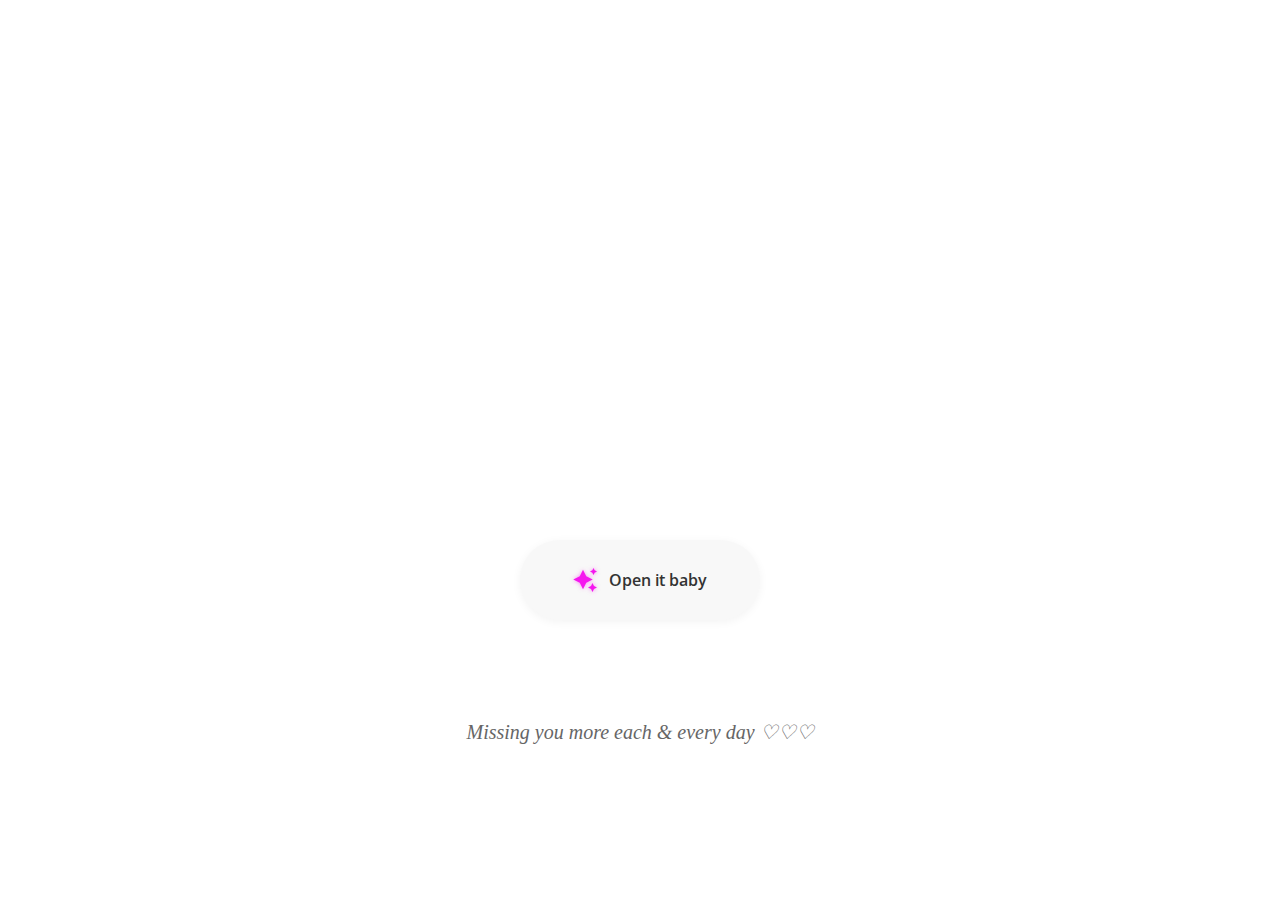
<file: index.html>
<html lang="en">
  <head>
    <meta charset="UTF-8" />
    <meta name="viewport" content="width=device-width, initial-scale=1.0" />
    <link rel="shortcut icon" href="images/gift.png" type="image/x-icon" />
    <link rel="stylesheet" href="css/index.css" />

    <!-- Document Title -->
    <title>Open it baby</title>
  </head>

  <body>
    <!-- Background -->
    <div class="night"></div>

    <!-- Title -->
    <h1 class="title"></h1>

    <!-- Button -->
    <div
      style="
        position: absolute;
        top: 60vh;
        width: 100%;
        display: flex;
        justify-content: center;
      "
    >
      <a href="flower.html" class="btn">
        <svg
          height="24"
          width="24"
          fill="#f516ee"
          viewBox="0 0 24 24"
          data-name="Layer 1"
          id="Layer_1"
          class="sparkle"
        >
          <path
            d="M10,21.236,6.755,14.745.264,11.5,6.755,8.255,10,1.764l3.245,6.491L19.736,11.5l-6.491,3.245ZM18,21l1.5,3L21,21l3-1.5L21,18l-1.5-3L18,18l-3,1.5ZM19.333,4.667,20.5,7l1.167-2.333L24,3.5,21.667,2.333,20.5,0,19.333,2.333,17,3.5Z"
          ></path>
        </svg>

        <span class="text">Open it baby</span>
      </a>
    </div>

    <div
      style="
        position: absolute;
        top: 80vh;
        width: 100%;
        display: flex;
        justify-content: center;
      "
    >
      <i style="color: #666; font-size: 20px"
        >Missing you more each & every day ♡♡♡</i
      >
    </div>

    <script src="js/index.js"></script>
  </body>
</html>
</file>
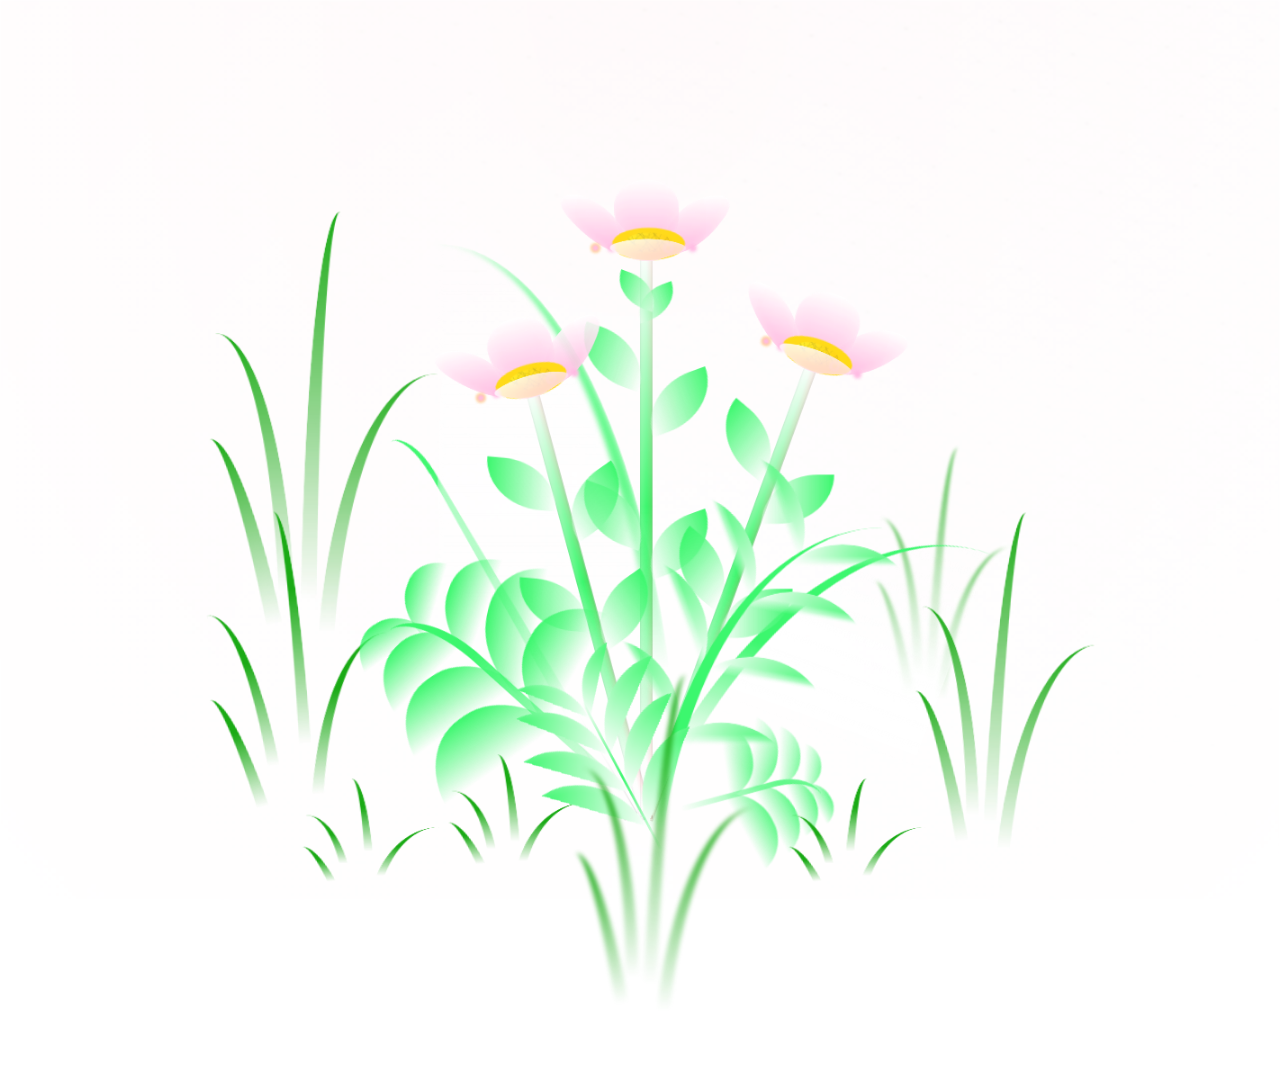
<file: flower.html>
<!DOCTYPE html>
<html lang="en">

<head>
  <meta charset="UTF-8">
  <meta http-equiv="X-UA-Compatible" content="IE=edge">
  <meta name="viewport" content="width=device-width, initial-scale=1.0">
  <link rel="shortcut icon" href="images/gift.png" type="image/x-icon">
  <link rel="stylesheet" href="css/style.css">

  <!-- Document Title -->
  <title>Hope you like it</title>
</head>

<body class="not-loaded">
  <!-- Background -->
  <div class="day"></div>

  <!-- Flower -->
  <div class="flowers">
    <div class="flower flower--1">
      <div class="flower__leafs flower__leafs--1">
        <div class="flower__leaf flower__leaf--1"></div>
        <div class="flower__leaf flower__leaf--2"></div>
        <div class="flower__leaf flower__leaf--3"></div>
        <div class="flower__leaf flower__leaf--4"></div>
        <div class="flower__white-circle"></div>

        <div class="flower__light flower__light--1"></div>
        <div class="flower__light flower__light--2"></div>
        <div class="flower__light flower__light--3"></div>
        <div class="flower__light flower__light--4"></div>
        <div class="flower__light flower__light--5"></div>
        <div class="flower__light flower__light--6"></div>
        <div class="flower__light flower__light--7"></div>
        <div class="flower__light flower__light--8"></div>

      </div>
      <div class="flower__line">
        <div class="flower__line__leaf flower__line__leaf--1"></div>
        <div class="flower__line__leaf flower__line__leaf--2"></div>
        <div class="flower__line__leaf flower__line__leaf--3"></div>
        <div class="flower__line__leaf flower__line__leaf--4"></div>
        <div class="flower__line__leaf flower__line__leaf--5"></div>
        <div class="flower__line__leaf flower__line__leaf--6"></div>
      </div>
    </div>

    <div class="flower flower--2">
      <div class="flower__leafs flower__leafs--2">
        <div class="flower__leaf flower__leaf--1"></div>
        <div class="flower__leaf flower__leaf--2"></div>
        <div class="flower__leaf flower__leaf--3"></div>
        <div class="flower__leaf flower__leaf--4"></div>
        <div class="flower__white-circle"></div>

        <div class="flower__light flower__light--1"></div>
        <div class="flower__light flower__light--2"></div>
        <div class="flower__light flower__light--3"></div>
        <div class="flower__light flower__light--4"></div>
        <div class="flower__light flower__light--5"></div>
        <div class="flower__light flower__light--6"></div>
        <div class="flower__light flower__light--7"></div>
        <div class="flower__light flower__light--8"></div>

      </div>
      <div class="flower__line">
        <div class="flower__line__leaf flower__line__leaf--1"></div>
        <div class="flower__line__leaf flower__line__leaf--2"></div>
        <div class="flower__line__leaf flower__line__leaf--3"></div>
        <div class="flower__line__leaf flower__line__leaf--4"></div>
      </div>
    </div>

    <div class="flower flower--3">
      <div class="flower__leafs flower__leafs--3">
        <div class="flower__leaf flower__leaf--1"></div>
        <div class="flower__leaf flower__leaf--2"></div>
        <div class="flower__leaf flower__leaf--3"></div>
        <div class="flower__leaf flower__leaf--4"></div>
        <div class="flower__white-circle"></div>

        <div class="flower__light flower__light--1"></div>
        <div class="flower__light flower__light--2"></div>
        <div class="flower__light flower__light--3"></div>
        <div class="flower__light flower__light--4"></div>
        <div class="flower__light flower__light--5"></div>
        <div class="flower__light flower__light--6"></div>
        <div class="flower__light flower__light--7"></div>
        <div class="flower__light flower__light--8"></div>

      </div>
      <div class="flower__line">
        <div class="flower__line__leaf flower__line__leaf--1"></div>
        <div class="flower__line__leaf flower__line__leaf--2"></div>
        <div class="flower__line__leaf flower__line__leaf--3"></div>
        <div class="flower__line__leaf flower__line__leaf--4"></div>
      </div>
    </div>

    <div class="grow-ans" style="--d:1.2s">
      <div class="flower__g-long">
        <div class="flower__g-long__top"></div>
        <div class="flower__g-long__bottom"></div>
      </div>
    </div>

    <div class="growing-grass">
      <div class="flower__grass flower__grass--1">
        <div class="flower__grass--top"></div>
        <div class="flower__grass--bottom"></div>
        <div class="flower__grass__leaf flower__grass__leaf--1"></div>
        <div class="flower__grass__leaf flower__grass__leaf--2"></div>
        <div class="flower__grass__leaf flower__grass__leaf--3"></div>
        <div class="flower__grass__leaf flower__grass__leaf--4"></div>
        <div class="flower__grass__leaf flower__grass__leaf--5"></div>
        <div class="flower__grass__leaf flower__grass__leaf--6"></div>
        <div class="flower__grass__leaf flower__grass__leaf--7"></div>
        <div class="flower__grass__leaf flower__grass__leaf--8"></div>
        <div class="flower__grass__overlay"></div>
      </div>
    </div>

    <div class="growing-grass">
      <div class="flower__grass flower__grass--2">
        <div class="flower__grass--top"></div>
        <div class="flower__grass--bottom"></div>
        <div class="flower__grass__leaf flower__grass__leaf--1"></div>
        <div class="flower__grass__leaf flower__grass__leaf--2"></div>
        <div class="flower__grass__leaf flower__grass__leaf--3"></div>
        <div class="flower__grass__leaf flower__grass__leaf--4"></div>
        <div class="flower__grass__leaf flower__grass__leaf--5"></div>
        <div class="flower__grass__leaf flower__grass__leaf--6"></div>
        <div class="flower__grass__leaf flower__grass__leaf--7"></div>
        <div class="flower__grass__leaf flower__grass__leaf--8"></div>
        <div class="flower__grass__overlay"></div>
      </div>
    </div>

    <div class="grow-ans" style="--d:2.4s">
      <div class="flower__g-right flower__g-right--1">
        <div class="leaf"></div>
      </div>
    </div>

    <div class="grow-ans" style="--d:2.8s">
      <div class="flower__g-right flower__g-right--2">
        <div class="leaf"></div>
      </div>
    </div>

    <div class="grow-ans" style="--d:2.8s">
      <div class="flower__g-front">
        <div class="flower__g-front__leaf-wrapper flower__g-front__leaf-wrapper--1">
          <div class="flower__g-front__leaf"></div>
        </div>
        <div class="flower__g-front__leaf-wrapper flower__g-front__leaf-wrapper--2">
          <div class="flower__g-front__leaf"></div>
        </div>
        <div class="flower__g-front__leaf-wrapper flower__g-front__leaf-wrapper--3">
          <div class="flower__g-front__leaf"></div>
        </div>
        <div class="flower__g-front__leaf-wrapper flower__g-front__leaf-wrapper--4">
          <div class="flower__g-front__leaf"></div>
        </div>
        <div class="flower__g-front__leaf-wrapper flower__g-front__leaf-wrapper--5">
          <div class="flower__g-front__leaf"></div>
        </div>
        <div class="flower__g-front__leaf-wrapper flower__g-front__leaf-wrapper--6">
          <div class="flower__g-front__leaf"></div>
        </div>
        <div class="flower__g-front__leaf-wrapper flower__g-front__leaf-wrapper--7">
          <div class="flower__g-front__leaf"></div>
        </div>
        <div class="flower__g-front__leaf-wrapper flower__g-front__leaf-wrapper--8">
          <div class="flower__g-front__leaf"></div>
        </div>
        <div class="flower__g-front__line"></div>
      </div>
    </div>

    <div class="grow-ans" style="--d:3.2s">
      <div class="flower__g-fr">
        <div class="leaf"></div>
        <div class="flower__g-fr__leaf flower__g-fr__leaf--1"></div>
        <div class="flower__g-fr__leaf flower__g-fr__leaf--2"></div>
        <div class="flower__g-fr__leaf flower__g-fr__leaf--3"></div>
        <div class="flower__g-fr__leaf flower__g-fr__leaf--4"></div>
        <div class="flower__g-fr__leaf flower__g-fr__leaf--5"></div>
        <div class="flower__g-fr__leaf flower__g-fr__leaf--6"></div>
        <div class="flower__g-fr__leaf flower__g-fr__leaf--7"></div>
        <div class="flower__g-fr__leaf flower__g-fr__leaf--8"></div>
      </div>
    </div>

    <div class="long-g long-g--0">
      <div class="grow-ans" style="--d:3s">
        <div class="leaf leaf--0"></div>
      </div>
      <div class="grow-ans" style="--d:2.2s">
        <div class="leaf leaf--1"></div>
      </div>
      <div class="grow-ans" style="--d:3.4s">
        <div class="leaf leaf--2"></div>
      </div>
      <div class="grow-ans" style="--d:3.6s">
        <div class="leaf leaf--3"></div>
      </div>
    </div>

    <div class="long-g long-g--1">
      <div class="grow-ans" style="--d:3.6s">
        <div class="leaf leaf--0"></div>
      </div>
      <div class="grow-ans" style="--d:3.8s">
        <div class="leaf leaf--1"></div>
      </div>
      <div class="grow-ans" style="--d:4s">
        <div class="leaf leaf--2"></div>
      </div>
      <div class="grow-ans" style="--d:4.2s">
        <div class="leaf leaf--3"></div>
      </div>
    </div>

    <div class="long-g long-g--2">
      <div class="grow-ans" style="--d:4s">
        <div class="leaf leaf--0"></div>
      </div>
      <div class="grow-ans" style="--d:4.2s">
        <div class="leaf leaf--1"></div>
      </div>
      <div class="grow-ans" style="--d:4.4s">
        <div class="leaf leaf--2"></div>
      </div>
      <div class="grow-ans" style="--d:4.6s">
        <div class="leaf leaf--3"></div>
      </div>
    </div>

    <div class="long-g long-g--3">
      <div class="grow-ans" style="--d:4s">
        <div class="leaf leaf--0"></div>
      </div>
      <div class="grow-ans" style="--d:4.2s">
        <div class="leaf leaf--1"></div>
      </div>
      <div class="grow-ans" style="--d:3s">
        <div class="leaf leaf--2"></div>
      </div>
      <div class="grow-ans" style="--d:3.6s">
        <div class="leaf leaf--3"></div>
      </div>
    </div>

    <div class="long-g long-g--4">
      <div class="grow-ans" style="--d:4s">
        <div class="leaf leaf--0"></div>
      </div>
      <div class="grow-ans" style="--d:4.2s">
        <div class="leaf leaf--1"></div>
      </div>
      <div class="grow-ans" style="--d:3s">
        <div class="leaf leaf--2"></div>
      </div>
      <div class="grow-ans" style="--d:3.6s">
        <div class="leaf leaf--3"></div>
      </div>
    </div>

    <div class="long-g long-g--5">
      <div class="grow-ans" style="--d:4s">
        <div class="leaf leaf--0"></div>
      </div>
      <div class="grow-ans" style="--d:4.2s">
        <div class="leaf leaf--1"></div>
      </div>
      <div class="grow-ans" style="--d:3s">
        <div class="leaf leaf--2"></div>
      </div>
      <div class="grow-ans" style="--d:3.6s">
        <div class="leaf leaf--3"></div>
      </div>
    </div>

    <div class="long-g long-g--6">
      <div class="grow-ans" style="--d:4.2s">
        <div class="leaf leaf--0"></div>
      </div>
      <div class="grow-ans" style="--d:4.4s">
        <div class="leaf leaf--1"></div>
      </div>
      <div class="grow-ans" style="--d:4.6s">
        <div class="leaf leaf--2"></div>
      </div>
      <div class="grow-ans" style="--d:4.8s">
        <div class="leaf leaf--3"></div>
      </div>
    </div>

    <div class="long-g long-g--7">
      <div class="grow-ans" style="--d:3s">
        <div class="leaf leaf--0"></div>
      </div>
      <div class="grow-ans" style="--d:3.2s">
        <div class="leaf leaf--1"></div>
      </div>
      <div class="grow-ans" style="--d:3.5s">
        <div class="leaf leaf--2"></div>
      </div>
      <div class="grow-ans" style="--d:3.6s">
        <div class="leaf leaf--3"></div>
      </div>
    </div>
  </div>

  <!-- Title -->
   <div style="position: absolute; top: 0; width: 100%; left: 0; padding: 0 20px; margin-top: 20px;">
     <p class="title"><span id="title"></span></p>
   </div>

</body>

</html>

<!-- Import Javascript -->
<script src="js/main.js"></script>
</file>
<file: css/index.css>
@import url("https://fonts.googleapis.com/css2?family=Open+Sans:ital,wght@0,300..800;1,300..800&family=Roboto:ital,wght@0,100;0,300;0,400;0,500;0,700;0,900;1,100;1,300;1,400;1,500;1,700;1,900&display=swap");

*,
*::after,
*::before {
  padding: 0;
  margin: 0;
  box-sizing: border-box;
}

:root {
  --light-color: #fff;
  --accent-color: #f516ee;
  --text-color: #333;
  --button-bg: #f8f8f8;
  --button-hover: #f0c4e8;
}

.day {
  position: fixed;
  left: 50%;
  top: 0;
  transform: translateX(-50%);
  width: 100%;
  height: 100%;
  filter: blur(0.1vmin);
  background-image: radial-gradient(
      ellipse at top,
      transparent 0%,
      var(--light-color)
    ),
    radial-gradient(
      ellipse at bottom,
      var(--light-color),
      rgba(255, 192, 203, 0.1)
    ),
    repeating-linear-gradient(
      220deg,
      rgba(255, 255, 255, 0.8) 0px,
      rgba(255, 255, 255, 0.8) 19px,
      transparent 19px,
      transparent 22px
    ),
    repeating-linear-gradient(
      189deg,
      rgba(255, 255, 255, 0.8) 0px,
      rgba(255, 255, 255, 0.8) 19px,
      transparent 19px,
      transparent 22px
    ),
    repeating-linear-gradient(
      148deg,
      rgba(255, 255, 255, 0.8) 0px,
      rgba(255, 255, 255, 0.8) 19px,
      transparent 19px,
      transparent 22px
    ),
    linear-gradient(90deg, rgb(255, 255, 250), rgb(240, 240, 240));
}

.title {
  position: absolute;
  top: 0;
  left: 0;
  color: var(--text-color);
  font-family: "Open Sans", sans-serif;
  padding: 0 20px;

  display: flex;
  flex-wrap: wrap;
  justify-content: center;
  align-content: center;
  align-items: center;

  width: 100%;
  height: 100vh;
  text-shadow: 0 0 20px rgba(0, 0, 0, 0.1);
  letter-spacing: 0px;
}

@media (min-width: 500px) {
  .title {
    letter-spacing: 20px;
  }
}

@keyframes typing {
  from {
    opacity: 0;
  }

  to {
    opacity: 1;
  }
}

/* Terapkan animasi dengan delay */
.title span {
  opacity: 0;
  animation: typing 1s ease forwards;
  animation-delay: var(--delay);
}

a {
  text-decoration: none;
}

.btn {
  border: none;
  width: 15em;
  height: 5em;
  border-radius: 3em;
  display: flex;
  justify-content: center;
  align-items: center;
  gap: 12px;
  background: var(--button-bg);
  cursor: pointer;
  transition: all 450ms ease-in-out;
  box-shadow: 0 2px 10px rgba(0, 0, 0, 0.05);
}

.sparkle {
  fill: var(--accent-color);
  transition: all 800ms ease;
  filter: drop-shadow(0 0 2px rgba(245, 22, 238, 0.5));
}

.text {
  font-family: "Open Sans", sans-serif;
  font-weight: 600;
  color: var(--text-color);
  font-size: medium;
}

.btn:hover {
  background: linear-gradient(0deg, var(--button-hover), var(--accent-color));
  box-shadow: inset 0px 1px 0px 0px rgba(255, 255, 255, 0.4),
    inset 0px -4px 0px 0px rgba(0, 0, 0, 0.1),
    0px 0px 0px 4px rgba(255, 255, 255, 0.2),
    0px 0px 180px 0px var(--accent-color);
  transform: translateY(-2px);
}

.btn:hover .text {
  color: var(--text-color);
}

.btn:hover .sparkle {
  fill: var(--accent-color);
  transform: scale(2.1);
  filter: drop-shadow(0 0 4px rgba(245, 22, 238, 0.8));
}

@keyframes bellshake {
  0% {
    transform: rotate(0);
  }
  15% {
    transform: rotate(5deg);
  }
  30% {
    transform: rotate(-5deg);
  }
  45% {
    transform: rotate(4deg);
  }
  60% {
    transform: rotate(-4deg);
  }
  75% {
    transform: rotate(2deg);
  }
  85% {
    transform: rotate(-2deg);
  }
  92% {
    transform: rotate(1deg);
  }
  100% {
    transform: rotate(0);
  }
}
</file>
<file: css/style.css>
@import url("https://fonts.googleapis.com/css2?family=Open+Sans:ital,wght@0,300..800;1,300..800&family=Roboto:ital,wght@0,100;0,300;0,400;0,500;0,700;0,900;1,100;1,300;1,400;1,500;1,700;1,900&display=swap");
*,
*::after,
*::before {
  padding: 0;
  margin: 0;
  box-sizing: border-box;
}

:root {
  --light-color: #fff;
  --accent-color: #f516ee;
  --text-color: #333;
  --flower-pink: #ffaada;
  --flower-light: #ffb6e1;
  --flower-green: #3cf76e;
  --flower-yellow: #ffd700;
}

p {
  margin: 0 auto;
}

.title {
  position: absolute;
  top: 0;
  left: 0;
  width: 100%;
  padding: 0 20px;
  margin-top: 20px;
  
  /* Text formatting */
  font-family: "Open Sans", serif;
  font-style: normal;
  color: #ff7bbd;
  text-align: start;
  line-height: 1.5;
  letter-spacing: 0.5px;
  word-spacing: 2px;
}

body {
  display: flex;
  align-items: flex-end;
  justify-content: center;
  min-height: 100vh;
  background-color: var(--light-color);
  overflow: hidden;
  perspective: 1000px;
}

.day {
  position: fixed;
  left: 50%;
  top: 0;
  transform: translateX(-50%);
  width: 100%;
  height: 100%;
  filter: blur(0.1vmin);
  background-image: radial-gradient(
      ellipse at top,
      transparent 0%,
      var(--light-color)
    ),
    radial-gradient(
      ellipse at bottom,
      var(--light-color),
      rgba(255, 192, 203, 0.1)
    ),
    repeating-linear-gradient(
      220deg,
      rgba(255, 255, 255, 0.8) 0px,
      rgba(255, 255, 255, 0.8) 19px,
      transparent 19px,
      transparent 22px
    ),
    repeating-linear-gradient(
      189deg,
      rgba(255, 255, 255, 0.8) 0px,
      rgba(255, 255, 255, 0.8) 19px,
      transparent 19px,
      transparent 22px
    ),
    repeating-linear-gradient(
      148deg,
      rgba(255, 255, 255, 0.8) 0px,
      rgba(255, 255, 255, 0.8) 19px,
      transparent 19px,
      transparent 22px
    ),
    linear-gradient(90deg, rgb(255, 255, 250), rgb(240, 240, 240));
}

.flowers {
  position: relative;
  transform: scale(0.9);
}

.flower {
  position: absolute;
  bottom: 10vmin;
  transform-origin: bottom center;
  z-index: 10;
  --fl-speed: 0.8s;
}

.flower--1 {
  animation: moving-flower-1 4s linear infinite;
}

.flower--1 .flower__line {
  height: 70vmin;
  animation-delay: 0.3s;
}

.flower--1 .flower__line__leaf--1 {
  animation: blooming-leaf-right var(--fl-speed) 1.6s backwards;
}

.flower--1 .flower__line__leaf--2 {
  animation: blooming-leaf-right var(--fl-speed) 1.4s backwards;
}

.flower--1 .flower__line__leaf--3 {
  animation: blooming-leaf-left var(--fl-speed) 1.2s backwards;
}

.flower--1 .flower__line__leaf--4 {
  animation: blooming-leaf-left var(--fl-speed) 1s backwards;
}

.flower--1 .flower__line__leaf--5 {
  animation: blooming-leaf-right var(--fl-speed) 1.8s backwards;
}

.flower--1 .flower__line__leaf--6 {
  animation: blooming-leaf-left var(--fl-speed) 2s backwards;
}

.flower--2 {
  left: 50%;
  transform: rotate(20deg);
  animation: moving-flower-2 4s linear infinite;
}

.flower--2 .flower__line {
  height: 60vmin;
  animation-delay: 0.6s;
}

.flower--2 .flower__line__leaf--1 {
  animation: blooming-leaf-right var(--fl-speed) 1.9s backwards;
}

.flower--2 .flower__line__leaf--2 {
  animation: blooming-leaf-right var(--fl-speed) 1.7s backwards;
}

.flower--2 .flower__line__leaf--3 {
  animation: blooming-leaf-left var(--fl-speed) 1.5s backwards;
}

.flower--2 .flower__line__leaf--4 {
  animation: blooming-leaf-left var(--fl-speed) 1.3s backwards;
}

.flower--3 {
  left: 50%;
  transform: rotate(-15deg);
  animation: moving-flower-3 4s linear infinite;
}

.flower--3 .flower__line {
  animation-delay: 0.9s;
}

.flower--3 .flower__line__leaf--1 {
  animation: blooming-leaf-right var(--fl-speed) 2.5s backwards;
}

.flower--3 .flower__line__leaf--2 {
  animation: blooming-leaf-right var(--fl-speed) 2.3s backwards;
}

.flower--3 .flower__line__leaf--3 {
  animation: blooming-leaf-left var(--fl-speed) 2.1s backwards;
}

.flower--3 .flower__line__leaf--4 {
  animation: blooming-leaf-left var(--fl-speed) 1.9s backwards;
}

.flower__leafs {
  position: relative;
  animation: blooming-flower 2s backwards;
}

.flower__leafs--1 {
  animation-delay: 1.1s;
}

.flower__leafs--2 {
  animation-delay: 1.4s;
}

.flower__leafs--3 {
  animation-delay: 1.7s;
}

.flower__leafs::after {
  content: "";
  position: absolute;
  left: 0;
  top: 0;
  transform: translate(-50%, -100%);
  width: 8vmin;
  height: 8vmin;
  background-color: #fff;
  filter: blur(10vmin);
}

.flower__leaf {
  position: absolute;
  bottom: 0;
  left: 50%;
  width: 8vmin;
  height: 11vmin;
  border-radius: 51% 49% 47% 53%/44% 45% 55% 69%;
  background-color: var(--flower-light);
  background-image: linear-gradient(
    to top,
    var(--flower-pink),
    var(--light-color)
  );
  transform-origin: bottom center;
  opacity: 0.9;
  box-shadow: inset 0 0 2vmin rgba(255, 255, 255, 0.5);
}

.flower__leaf--1 {
  transform: translate(-10%, 1%) rotateY(40deg) rotateX(-50deg);
}

.flower__leaf--2 {
  transform: translate(-50%, -4%) rotateX(40deg);
}

.flower__leaf--3 {
  transform: translate(-90%, 0%) rotateY(45deg) rotateX(50deg);
}

.flower__leaf--4 {
  width: 8vmin;
  height: 8vmin;
  transform-origin: bottom left;
  border-radius: 4vmin 10vmin 4vmin 4vmin;
  transform: translate(0%, 18%) rotateX(70deg) rotate(-43deg);
  background-image: linear-gradient(to top, rgba(255, 2555, 255, 0.4), #fff);
  z-index: 1;
  opacity: 0.8;
  -webkit-transform: translate(0%, 18%) rotateX(70deg) rotate(-43deg);
  -moz-transform: translate(0%, 18%) rotateX(70deg) rotate(-43deg);
  -ms-transform: translate(0%, 18%) rotateX(70deg) rotate(-43deg);
  -o-transform: translate(0%, 18%) rotateX(70deg) rotate(-43deg);
}

.flower__white-circle {
  position: absolute;
  left: -3.5vmin;
  top: -3vmin;
  width: 9vmin;
  height: 4vmin;
  border-radius: 50%;
  background-color: var(--flower-yellow);
}

.flower__white-circle::after {
  content: "";
  position: absolute;
  left: 50%;
  top: 45%;
  transform: translate(-50%, -50%);
  width: 60%;
  height: 60%;
  border-radius: inherit;
  background-image: repeating-linear-gradient(
      135deg,
      rgba(0, 0, 0, 0.03) 0px,
      rgba(0, 0, 0, 0.03) 1px,
      transparent 1px,
      transparent 12px
    ),
    repeating-linear-gradient(
      45deg,
      rgba(0, 0, 0, 0.03) 0px,
      rgba(0, 0, 0, 0.03) 1px,
      transparent 1px,
      transparent 12px
    ),
    repeating-linear-gradient(
      67.5deg,
      rgba(0, 0, 0, 0.03) 0px,
      rgba(0, 0, 0, 0.03) 1px,
      transparent 1px,
      transparent 12px
    ),
    repeating-linear-gradient(
      135deg,
      rgba(0, 0, 0, 0.03) 0px,
      rgba(0, 0, 0, 0.03) 1px,
      transparent 1px,
      transparent 12px
    ),
    repeating-linear-gradient(
      45deg,
      rgba(0, 0, 0, 0.03) 0px,
      rgba(0, 0, 0, 0.03) 1px,
      transparent 1px,
      transparent 12px
    ),
    repeating-linear-gradient(
      112.5deg,
      rgba(0, 0, 0, 0.03) 0px,
      rgba(0, 0, 0, 0.03) 1px,
      transparent 1px,
      transparent 12px
    ),
    repeating-linear-gradient(
      112.5deg,
      rgba(0, 0, 0, 0.03) 0px,
      rgba(0, 0, 0, 0.03) 1px,
      transparent 1px,
      transparent 12px
    ),
    repeating-linear-gradient(
      45deg,
      rgba(0, 0, 0, 0.03) 0px,
      rgba(0, 0, 0, 0.03) 1px,
      transparent 1px,
      transparent 12px
    ),
    repeating-linear-gradient(
      22.5deg,
      rgba(0, 0, 0, 0.03) 0px,
      rgba(0, 0, 0, 0.03) 1px,
      transparent 1px,
      transparent 12px
    ),
    repeating-linear-gradient(
      45deg,
      rgba(0, 0, 0, 0.03) 0px,
      rgba(0, 0, 0, 0.03) 1px,
      transparent 1px,
      transparent 12px
    ),
    repeating-linear-gradient(
      22.5deg,
      rgba(0, 0, 0, 0.03) 0px,
      rgba(0, 0, 0, 0.03) 1px,
      transparent 1px,
      transparent 12px
    ),
    repeating-linear-gradient(
      135deg,
      rgba(0, 0, 0, 0.03) 0px,
      rgba(0, 0, 0, 0.03) 1px,
      transparent 1px,
      transparent 12px
    ),
    repeating-linear-gradient(
      157.5deg,
      rgba(0, 0, 0, 0.03) 0px,
      rgba(0, 0, 0, 0.03) 1px,
      transparent 1px,
      transparent 12px
    ),
    repeating-linear-gradient(
      67.5deg,
      rgba(0, 0, 0, 0.03) 0px,
      rgba(0, 0, 0, 0.03) 1px,
      transparent 1px,
      transparent 12px
    ),
    repeating-linear-gradient(
      67.5deg,
      rgba(0, 0, 0, 0.03) 0px,
      rgba(0, 0, 0, 0.03) 1px,
      transparent 1px,
      transparent 12px
    ),
    linear-gradient(90deg, rgb(255, 235, 18), rgb(255, 206, 0));
}

.flower__line {
  height: 55vmin;
  width: 1.5vmin;
  background-image: linear-gradient(
      to left,
      rgba(248, 0, 0, 0.1),
      transparent,
      rgba(255, 255, 255, 0.2)
    ),
    linear-gradient(
      to top,
      transparent 10%,
      var(--flower-green),
      var(--light-color)
    );
  box-shadow: inset 0 0 2px rgba(0, 0, 0, 0.2);
  animation: grow-flower-tree 4s backwards;
}

.flower__line__leaf {
  --w: 7vmin;
  --h: calc(var(--w) + 2vmin);
  position: absolute;
  top: 20%;
  left: 90%;
  width: var(--w);
  height: var(--h);
  border-top-right-radius: var(--h);
  border-bottom-left-radius: var(--h);
  background-image: linear-gradient(
    to top,
    rgba(255, 255, 255, 0.4),
    var(--flower-green)
  );
}

.flower__line__leaf--1 {
  transform: rotate(70deg) rotateY(30deg);
}

.flower__line__leaf--2 {
  top: 45%;
  transform: rotate(70deg) rotateY(30deg);
}

.flower__line__leaf--3,
.flower__line__leaf--4,
.flower__line__leaf--6 {
  border-top-right-radius: 0;
  border-bottom-left-radius: 0;
  border-top-left-radius: var(--h);
  border-bottom-right-radius: var(--h);
  left: -460%;
  top: 12%;
  transform: rotate(-70deg) rotateY(30deg);
}

.flower__line__leaf--4 {
  top: 40%;
}

.flower__line__leaf--5 {
  top: 0;
  transform-origin: left;
  transform: rotate(70deg) rotateY(30deg) scale(0.6);
}

.flower__line__leaf--6 {
  top: -2%;
  left: -450%;
  transform-origin: right;
  transform: rotate(-70deg) rotateY(30deg) scale(0.6);
}

.flower__light {
  position: absolute;
  bottom: 0vmin;
  width: 1vmin;
  height: 1vmin;
  background-color: var(--flower-yellow);
  border-radius: 50%;
  filter: blur(0.2vmin);
  animation: light-ans 4s linear infinite backwards;
}

.flower__light:nth-child(odd) {
  background-color: var(--flower-light);
}

.flower__light--1 {
  left: -2vmin;
  animation-delay: 1s;
}

.flower__light--2 {
  left: 3vmin;
  animation-delay: 0.5s;
}

.flower__light--3 {
  left: -6vmin;
  animation-delay: 0.3s;
}

.flower__light--4 {
  left: 6vmin;
  animation-delay: 0.9s;
}

.flower__light--5 {
  left: -1vmin;
  animation-delay: 1.5s;
}

.flower__light--6 {
  left: -4vmin;
  animation-delay: 3s;
}

.flower__light--7 {
  left: 3vmin;
  animation-delay: 2s;
}

.flower__light--8 {
  left: -6vmin;
  animation-delay: 3.5s;
}

.flower__grass {
  --c: var(--flower-green);
  --line-w: 1.5vmin;
  position: absolute;
  bottom: 12vmin;
  left: -7vmin;
  display: flex;
  flex-direction: column;
  align-items: flex-end;
  z-index: 20;
  transform-origin: bottom center;
  transform: rotate(-48deg) rotateY(40deg);
}

.flower__grass--1 {
  animation: moving-grass 2s linear infinite;
}

.flower__grass--2 {
  left: 2vmin;
  bottom: 10vmin;
  transform: scale(0.5) rotate(75deg) rotateX(10deg) rotateY(-200deg);
  opacity: 0.8;
  z-index: 0;
  animation: moving-grass--2 1.5s linear infinite;
}

.flower__grass--top {
  width: 7vmin;
  height: 10vmin;
  border-top-right-radius: 100%;
  border-right: var(--line-w) solid var(--c);
  transform-origin: bottom center;
  transform: rotate(-2deg);
}

.flower__grass--bottom {
  margin-top: -2px;
  width: var(--line-w);
  height: 25vmin;
  background-image: linear-gradient(to top, transparent, var(--c));
}

.flower__grass__leaf {
  --size: 10vmin;
  position: absolute;
  width: calc(var(--size) * 2.1);
  height: var(--size);
  border-top-left-radius: var(--size);
  border-top-right-radius: var(--size);
  background-image: linear-gradient(
    to top,
    transparent,
    transparent 30%,
    var(--flower-green)
  );
  z-index: 100;
}

.flower__grass__leaf--1 {
  top: -6%;
  left: 30%;
  --size: 6vmin;
  transform: rotate(-20deg);
  animation: growing-grass-ans--1 2s 2.6s backwards;
}

@keyframes growing-grass-ans--1 {
  0% {
    transform-origin: bottom left;
    transform: rotate(-20deg) scale(0);
  }
}

.flower__grass__leaf--2 {
  top: -5%;
  left: -110%;
  --size: 6vmin;
  transform: rotate(10deg);
  animation: growing-grass-ans--2 2s 2.4s linear backwards;
}

@keyframes growing-grass-ans--2 {
  0% {
    transform-origin: bottom right;
    transform: rotate(10deg) scale(0);
  }
}

.flower__grass__leaf--3 {
  top: 5%;
  left: 60%;
  --size: 8vmin;
  transform: rotate(-18deg) rotateX(-20deg);
  animation: growing-grass-ans--3 2s 2.2s linear backwards;
}

@keyframes growing-grass-ans--3 {
  0% {
    transform-origin: bottom left;
    transform: rotate(-18deg) rotateX(-20deg) scale(0);
  }
}

.flower__grass__leaf--4 {
  top: 6%;
  left: -135%;
  --size: 8vmin;
  transform: rotate(2deg);
  animation: growing-grass-ans--4 2s 2s linear backwards;
}

@keyframes growing-grass-ans--4 {
  0% {
    transform-origin: bottom right;
    transform: rotate(2deg) scale(0);
  }
}

.flower__grass__leaf--5 {
  top: 20%;
  left: 60%;
  --size: 10vmin;
  transform: rotate(-24deg) rotateX(-20deg);
  animation: growing-grass-ans--5 2s 1.8s linear backwards;
}

@keyframes growing-grass-ans--5 {
  0% {
    transform-origin: bottom left;
    transform: rotate(-24deg) rotateX(-20deg) scale(0);
  }
}

.flower__grass__leaf--6 {
  top: 22%;
  left: -180%;
  --size: 10vmin;
  transform: rotate(10deg);
  animation: growing-grass-ans--6 2s 1.6s linear backwards;
}

@keyframes growing-grass-ans--6 {
  0% {
    transform-origin: bottom right;
    transform: rotate(10deg) scale(0);
  }
}

.flower__grass__leaf--7 {
  top: 39%;
  left: 70%;
  --size: 10vmin;
  transform: rotate(-10deg);
  animation: growing-grass-ans--7 2s 1.4s linear backwards;
}

@keyframes growing-grass-ans--7 {
  0% {
    transform-origin: bottom left;
    transform: rotate(-10deg) scale(0);
  }
}

.flower__grass__leaf--8 {
  top: 40%;
  left: -215%;
  --size: 11vmin;
  transform: rotate(10deg);
  animation: growing-grass-ans--8 2s 1.2s linear backwards;
}

@keyframes growing-grass-ans--8 {
  0% {
    transform-origin: bottom right;
    transform: rotate(10deg) scale(0);
  }
}

/* .flower__grass__overlay {
  position: absolute;
  top: -10%;
  right: 0%;
  width: 100%;
  height: 100%;
  background-color: rgba(41, 165, 64, 0.6);
  filter: blur(1.5vmin);
  z-index: 100;
} */

.flower__g-long {
  --w: 2vmin;
  --h: 6vmin;
  --c: var(--flower-green);
  position: absolute;
  bottom: 10vmin;
  left: -3vmin;
  transform-origin: bottom center;
  transform: rotate(-30deg) rotateY(-20deg);
  display: flex;
  flex-direction: column;
  align-items: flex-end;
  animation: flower-g-long-ans 3s linear infinite;
}

@keyframes flower-g-long-ans {
  0%,
  100% {
    transform: rotate(-30deg) rotateY(-20deg);
  }

  50% {
    transform: rotate(-32deg) rotateY(-20deg);
  }
}

.flower__g-long__top {
  top: calc(var(--h) * -1);
  width: calc(var(--w) + 1vmin);
  height: var(--h);
  border-top-right-radius: 100%;
  border-right: 0.7vmin solid var(--c);
  transform: translate(-0.7vmin, 1vmin);
}

.flower__g-long__bottom {
  width: var(--w);
  height: 50vmin;
  transform-origin: bottom center;
  background-image: linear-gradient(to top, transparent 30%, var(--c));
  box-shadow: inset 0 0 2px rgba(0, 0, 0, 0.5);
  -webkit-clip-path: polygon(35% 0, 65% 1%, 100% 100%, 0% 100%);
  clip-path: polygon(35% 0, 65% 1%, 100% 100%, 0% 100%);
}

.flower__g-right {
  position: absolute;
  bottom: 6vmin;
  left: -2vmin;
  transform-origin: bottom left;
  transform: rotate(20deg);
}

.flower__g-right .leaf {
  width: 30vmin;
  height: 50vmin;
  border-top-left-radius: 100%;
  border-left: 2vmin solid var(--flower-green);
  background-image: linear-gradient(
    to bottom,
    transparent,
    var(--light-color) 60%
  );
  -webkit-mask-image: linear-gradient(
    to top,
    transparent 30%,
    var(--flower-green) 60%
  );
}

.flower__g-right--1 {
  animation: flower-g-right-ans 2.5s linear infinite;
}

.flower__g-right--2 {
  left: 5vmin;
  transform: rotateY(-180deg);
  animation: flower-g-right-ans--2 3s linear infinite;
}

.flower__g-right--2 .leaf {
  height: 75vmin;
  filter: blur(0.3vmin);
  opacity: 0.8;
}

@keyframes flower-g-right-ans {
  0%,
  100% {
    transform: rotate(20deg);
  }

  50% {
    transform: rotate(24deg) rotateX(-20deg);
  }
}

@keyframes flower-g-right-ans--2 {
  0%,
  100% {
    transform: rotateY(-180deg) rotate(0deg) rotateX(-20deg);
  }

  50% {
    transform: rotateY(-180deg) rotate(6deg) rotateX(-20deg);
  }
}

.flower__g-front {
  position: absolute;
  bottom: 6vmin;
  left: 2.5vmin;
  z-index: 100;
  transform-origin: bottom center;
  transform: rotate(-28deg) rotateY(30deg) scale(1.04);
  animation: flower__g-front-ans 2s linear infinite;
}

@keyframes flower__g-front-ans {
  0%,
  100% {
    transform: rotate(-28deg) rotateY(30deg) scale(1.04);
  }

  50% {
    transform: rotate(-35deg) rotateY(40deg) scale(1.04);
  }
}

.flower__g-front__line {
  width: 0.3vmin;
  height: 20vmin;
  background-image: linear-gradient(
    to top,
    transparent,
    var(--flower-green),
    transparent 100%
  );
  position: relative;
}

.flower__g-front__leaf-wrapper {
  position: absolute;
  top: 0;
  left: 0;
  transform-origin: bottom left;
  transform: rotate(10deg);
}

.flower__g-front__leaf-wrapper:nth-child(even) {
  left: 0vmin;
  transform: rotateY(-180deg) rotate(5deg);
  animation: flower__g-front__leaf-left-ans 1s ease-in backwards;
}

.flower__g-front__leaf-wrapper:nth-child(odd) {
  animation: flower__g-front__leaf-ans 1s ease-in backwards;
}

.flower__g-front__leaf-wrapper--1 {
  top: -8vmin;
  transform: scale(0.7);
  animation: flower__g-front__leaf-ans 1s 5.5s ease-in backwards !important;
}

.flower__g-front__leaf-wrapper--2 {
  top: -8vmin;
  transform: rotateY(-180deg) scale(0.7) !important;
  animation: flower__g-front__leaf-left-ans-2 1s 4.6s ease-in backwards !important;
}

.flower__g-front__leaf-wrapper--3 {
  top: -3vmin;
  animation: flower__g-front__leaf-ans 1s 4.6s ease-in backwards;
}

.flower__g-front__leaf-wrapper--4 {
  top: -3vmin;
  transform: rotateY(-180deg) scale(0.9) !important;
  animation: flower__g-front__leaf-left-ans-2 1s 4.6s ease-in backwards !important;
}

@keyframes flower__g-front__leaf-left-ans-2 {
  0% {
    transform: rotateY(-180deg) scale(0);
  }
}

.flower__g-front__leaf-wrapper--5,
.flower__g-front__leaf-wrapper--6 {
  top: 2vmin;
}

.flower__g-front__leaf-wrapper--7,
.flower__g-front__leaf-wrapper--8 {
  top: 6.5vmin;
}

.flower__g-front__leaf-wrapper--2 {
  animation-delay: 5.2s !important;
}

.flower__g-front__leaf-wrapper--3 {
  animation-delay: 4.9s !important;
}

.flower__g-front__leaf-wrapper--5 {
  animation-delay: 4.3s !important;
}

.flower__g-front__leaf-wrapper--6 {
  animation-delay: 4.1s !important;
}

.flower__g-front__leaf-wrapper--7 {
  animation-delay: 3.8s !important;
}

.flower__g-front__leaf-wrapper--8 {
  animation-delay: 3.5s !important;
}

@keyframes flower__g-front__leaf-ans {
  0% {
    transform: rotate(10deg) scale(0);
  }
}

@keyframes flower__g-front__leaf-left-ans {
  0% {
    transform: rotateY(-180deg) rotate(5deg) scale(0);
  }
}

.flower__g-front__leaf {
  width: 10vmin;
  height: 10vmin;
  border-radius: 100% 0% 0% 100%/100% 100% 0% 0%;
  box-shadow: inset 0 2px 1vmin hsla(0, 0%, 100%, 0.2);
  background-image: linear-gradient(
      to bottom left,
      transparent,
      var(--light-color)
    ),
    linear-gradient(
      to bottom right,
      var(--flower-green) 50%,
      transparent 50%,
      transparent
    );
  -webkit-mask-image: linear-gradient(
    to bottom right,
    var(--flower-green) 50%,
    transparent 50%,
    transparent
  );
  mask-image: linear-gradient(
    to bottom right,
    var(--flower-green) 50%,
    transparent 50%,
    transparent
  );
}

.flower__g-fr {
  position: absolute;
  bottom: -4vmin;
  left: vmin;
  transform-origin: bottom left;
  z-index: 10;
  animation: flower__g-fr-ans 2s linear infinite;
}

@keyframes flower__g-fr-ans {
  0%,
  100% {
    transform: rotate(2deg);
  }

  50% {
    transform: rotate(4deg);
    -webkit-transform: rotate(4deg);
    -moz-transform: rotate(4deg);
    -ms-transform: rotate(4deg);
    -o-transform: rotate(4deg);
  }
}

.flower__g-fr .leaf {
  width: 30vmin;
  height: 50vmin;
  border-top-left-radius: 100%;
  border-left: 2vmin solid var(--flower-green);
  -webkit-mask-image: linear-gradient(
    to top,
    transparent 25%,
    var(--flower-green) 50%
  );
  position: relative;
  z-index: 1;
}

.flower__g-fr__leaf {
  position: absolute;
  top: 0;
  left: 0;
  width: 10vmin;
  height: 10vmin;
  border-radius: 100% 0% 0% 100%/100% 100% 0% 0%;
  box-shadow: inset 0 2px 1vmin hsla(0, 0%, 100%, 0.2);
  background-image: linear-gradient(
      to bottom left,
      transparent,
      var(--light-color) 98%
    ),
    linear-gradient(
      to bottom right,
      var(--flower-green) 45%,
      transparent 50%,
      transparent
    );
  -webkit-mask-image: linear-gradient(
    135deg,
    var(--flower-green) 40%,
    transparent 50%,
    transparent
  );
}

.flower__g-fr__leaf--1 {
  left: 20vmin;
  transform: rotate(45deg);
  animation: flower__g-fr-leaft-ans-1 0.5s 5.2s linear backwards;
}

@keyframes flower__g-fr-leaft-ans-1 {
  0% {
    transform-origin: left;
    transform: rotate(45deg) scale(0);
  }
}

.flower__g-fr__leaf--2 {
  left: 12vmin;
  top: -7vmin;
  transform: rotate(25deg) rotateY(-180deg);
  animation: flower__g-fr-leaft-ans-6 0.5s 5s linear backwards;
}

.flower__g-fr__leaf--3 {
  left: 15vmin;
  top: 6vmin;
  transform: rotate(55deg);
  animation: flower__g-fr-leaft-ans-5 0.5s 4.8s linear backwards;
}

.flower__g-fr__leaf--4 {
  left: 6vmin;
  top: -2vmin;
  transform: rotate(25deg) rotateY(-180deg);
  animation: flower__g-fr-leaft-ans-6 0.5s 4.6s linear backwards;
}

.flower__g-fr__leaf--5 {
  left: 10vmin;
  top: 14vmin;
  transform: rotate(55deg);
  animation: flower__g-fr-leaft-ans-5 0.5s 4.4s linear backwards;
}

@keyframes flower__g-fr-leaft-ans-5 {
  0% {
    transform-origin: left;
    transform: rotate(55deg) scale(0);
  }
}

.flower__g-fr__leaf--6 {
  left: 0vmin;
  top: 6vmin;
  transform: rotate(25deg) rotateY(-180deg);
  animation: flower__g-fr-leaft-ans-6 0.5s 4.2s linear backwards;
}

@keyframes flower__g-fr-leaft-ans-6 {
  0% {
    transform-origin: right;
    transform: rotate(25deg) rotateY(-180deg) scale(0);
  }
}

.flower__g-fr__leaf--7 {
  left: 5vmin;
  top: 22vmin;
  transform: rotate(45deg);
  animation: flower__g-fr-leaft-ans-7 0.5s 4s linear backwards;
}

@keyframes flower__g-fr-leaft-ans-7 {
  0% {
    transform-origin: left;
    transform: rotate(45deg) scale(0);
  }
}

.flower__g-fr__leaf--8 {
  left: -4vmin;
  top: 15vmin;
  transform: rotate(15deg) rotateY(-180deg);
  animation: flower__g-fr-leaft-ans-8 0.5s 3.8s linear backwards;
}

@keyframes flower__g-fr-leaft-ans-8 {
  0% {
    transform-origin: right;
    transform: rotate(15deg) rotateY(-180deg) scale(0);
  }
}

.long-g {
  position: absolute;
  bottom: 25vmin;
  left: -42vmin;
  transform-origin: bottom left;
}

.long-g--1 {
  bottom: 0vmin;
  transform: scale(0.8) rotate(-5deg);
}

.long-g--1 .leaf {
  -webkit-mask-image: linear-gradient(
    to top,
    transparent 40%,
    #a9e125 80%
  ) !important;
}

.long-g--1 .leaf--1 {
  --w: 5vmin;
  --h: 60vmin;
  left: -2vmin;
  transform: rotate(3deg) rotateY(-180deg);
}

.long-g--2,
.long-g--3 {
  bottom: -3vmin;
  left: -35vmin;
  transform-origin: center;
  transform: scale(0.6) rotateX(60deg);
}

.long-g--2 .leaf,
.long-g--3 .leaf {
  -webkit-mask-image: linear-gradient(
    to top,
    transparent 50%,
    var(--flower-green) 80%
  ) !important;
}

.long-g--2 .leaf--1,
.long-g--3 .leaf--1 {
  left: -1vmin;
  transform: rotateY(-180deg);
}

.long-g--3 {
  left: -17vmin;
  bottom: 0vmin;
}

.long-g--3 .leaf {
  -webkit-mask-image: linear-gradient(
    to top,
    transparent 40%,
    var(--flower-green) 80%
  ) !important;
}

.long-g--4 {
  left: 25vmin;
  bottom: -3vmin;
  transform-origin: center;
  transform: scale(0.6) rotateX(60deg);
}

.long-g--4 .leaf {
  -webkit-mask-image: linear-gradient(
    to top,
    transparent 50%,
    var(--flower-green) 80%
  ) !important;
}

.long-g--5 {
  left: 42vmin;
  bottom: 0vmin;
  transform: scale(0.8) rotate(2deg);
}

.long-g--6 {
  left: 0vmin;
  bottom: -20vmin;
  z-index: 100;
  filter: blur(0.3vmin);
  transform: scale(0.8) rotate(2deg);
}

.long-g--7 {
  left: 35vmin;
  bottom: 20vmin;
  z-index: -1;
  filter: blur(0.3vmin);
  transform: scale(0.6) rotate(2deg);
  opacity: 0.7;
}

.long-g .leaf {
  --w: 15vmin;
  --h: 40vmin;
  --c: #1aaa15;
  position: absolute;
  bottom: 0;
  width: var(--w);
  height: var(--h);
  border-top-left-radius: 100%;
  border-left: 2vmin solid var(--c);
  -webkit-mask-image: linear-gradient(
    to top,
    transparent 20%,
    var(--light-color)
  );
  transform-origin: bottom center;
}

.long-g .leaf--0 {
  left: 2vmin;
  animation: leaf-ans-1 4s linear infinite;
}

.long-g .leaf--1 {
  --w: 5vmin;
  --h: 60vmin;
  animation: leaf-ans-1 4s linear infinite;
}

.long-g .leaf--2 {
  --w: 10vmin;
  --h: 40vmin;
  left: -0.5vmin;
  bottom: 5vmin;
  transform-origin: bottom left;
  transform: rotateY(-180deg);
  animation: leaf-ans-2 3s linear infinite;
}

.long-g .leaf--3 {
  --w: 5vmin;
  --h: 30vmin;
  left: -1vmin;
  bottom: 3.2vmin;
  transform-origin: bottom left;
  transform: rotate(-10deg) rotateY(-180deg);
  animation: leaf-ans-3 3s linear infinite;
}

@keyframes leaf-ans-1 {
  0%,
  100% {
    transform: rotate(-5deg) scale(1);
  }

  50% {
    transform: rotate(5deg) scale(1.1);
  }
}

@keyframes leaf-ans-2 {
  0%,
  100% {
    transform: rotateY(-180deg) rotate(5deg);
  }

  50% {
    transform: rotateY(-180deg) rotate(0deg) scale(1.1);
  }
}

@keyframes leaf-ans-3 {
  0%,
  100% {
    transform: rotate(-10deg) rotateY(-180deg);
  }

  50% {
    transform: rotate(-20deg) rotateY(-180deg);
  }
}

.grow-ans {
  animation: grow-ans 2s var(--d) backwards;
}

@keyframes grow-ans {
  0% {
    transform: scale(0);
    opacity: 0;
  }
}

@keyframes light-ans {
  0% {
    opacity: 0;
    transform: translateY(0vmin);
  }

  25% {
    opacity: 1;
    transform: translateY(-5vmin) translateX(-2vmin);
  }

  50% {
    opacity: 1;
    transform: translateY(-15vmin) translateX(2vmin);
    filter: blur(0.2vmin);
  }

  75% {
    transform: translateY(-20vmin) translateX(-2vmin);
    filter: blur(0.2vmin);
  }

  100% {
    transform: translateY(-30vmin);
    opacity: 0;
    filter: blur(1vmin);
  }
}

@keyframes moving-flower-1 {
  0%,
  100% {
    transform: rotate(2deg);
  }

  50% {
    transform: rotate(-2deg);
  }
}

@keyframes moving-flower-2 {
  0%,
  100% {
    transform: rotate(18deg);
  }

  50% {
    transform: rotate(14deg);
  }
}

@keyframes moving-flower-3 {
  0%,
  100% {
    transform: rotate(-18deg);
  }

  50% {
    transform: rotate(-20deg) rotateY(-10deg);
  }
}

@keyframes blooming-leaf-right {
  0% {
    transform-origin: left;
    transform: rotate(70deg) rotateY(30deg) scale(0);
  }
}

@keyframes blooming-leaf-left {
  0% {
    transform-origin: right;
    transform: rotate(-70deg) rotateY(30deg) scale(0);
  }
}

@keyframes grow-flower-tree {
  0% {
    height: 0;
    border-radius: 1vmin;
  }
}

@keyframes blooming-flower {
  0% {
    transform: scale(0);
  }
}

@keyframes moving-grass {
  0%,
  100% {
    transform: rotate(-48deg) rotateY(40deg);
  }

  50% {
    transform: rotate(-50deg) rotateY(40deg);
  }
}

@keyframes moving-grass--2 {
  0%,
  100% {
    transform: scale(0.5) rotate(75deg) rotateX(10deg) rotateY(-200deg);
  }

  50% {
    transform: scale(0.5) rotate(79deg) rotateX(10deg) rotateY(-200deg);
  }
}

.growing-grass {
  animation: growing-grass-ans 1s 2s backwards;
}

@keyframes growing-grass-ans {
  0% {
    transform: scale(0);
  }
}

.not-loaded * {
  animation-play-state: paused !important;
}

/*# sourceMappingURL=style.css.map */
/* Replace the previous max-width: 480px media query with this */
@media screen and (max-width: 480px) {
  .flowers {
    transform: scale(0.8); /* Increase from 0.5 to 0.8 for a larger appearance */
  }

  .flower {
    bottom: 4vmin; /* Slightly more space from the bottom */
  }

  .flower__line {
    height: 50vmin; /* Increase stem height for visibility */
    width: 1.2vmin; /* Slightly thicker stem */
  }

  .flower__leaf {
    width: 6vmin; /* Larger petals */
    height: 9vmin;
  }

  .flower__white-circle {
    width: 6vmin; /* Larger center */
    height: 3vmin;
    left: -3vmin;
    top: -2vmin;
  }

  .flower__line__leaf {
    --w: 7vmin; /* Larger leaves on the stem */
    --h: calc(var(--w) + 2vmin);
  }

  .flower__grass {
    bottom: 6vmin;
    left: -4vmin;
    transform: rotate(-45deg) rotateY(30deg);
  }

  .flower__grass--top {
    width: 6vmin;
    height: 8vmin;
  }

  .flower__grass--bottom {
    height: 25vmin; /* Taller grass */
  }

  .flower__g-long {
    --w: 2vmin;
    --h: 5vmin;
    bottom: 6vmin;
    left: -2vmin;
  }

  .flower__g-right .leaf {
    width: 25vmin;
    height: 40vmin;
  }

  .long-g {
    bottom: 20vmin;
    left: -30vmin;
  }

  .long-g .leaf {
    --w: 10vmin; /* Larger long grass leaves */
    --h: 30vmin;
  }

  .title {
    font-size: 1.1rem; /* Slightly larger title */
    margin-top: 5px;
    padding: 0 5px;
    line-height: 1.2;
  }

  /* Keep animations smooth but less intense */
  .flower--1,
  .flower--2,
  .flower--3 {
    animation-duration: 5s; /* Slightly slower for visibility */
  }

  .flower__light {
    animation: light-ans 4s linear infinite backwards; /* Re-enable light animation with adjusted values */
    width: 1.2vmin;
    height: 1.2vmin;
  }
}

/* Adjust for very small heights */
@media screen and (max-height: 600px) {
  .flower__line {
    height: 40vmin; /* Slightly shorter for short screens */
  }

  .flower__grass--bottom {
    height: 20vmin;
  }

  .long-g .leaf {
    --h: 25vmin;
  }
}
</file>
